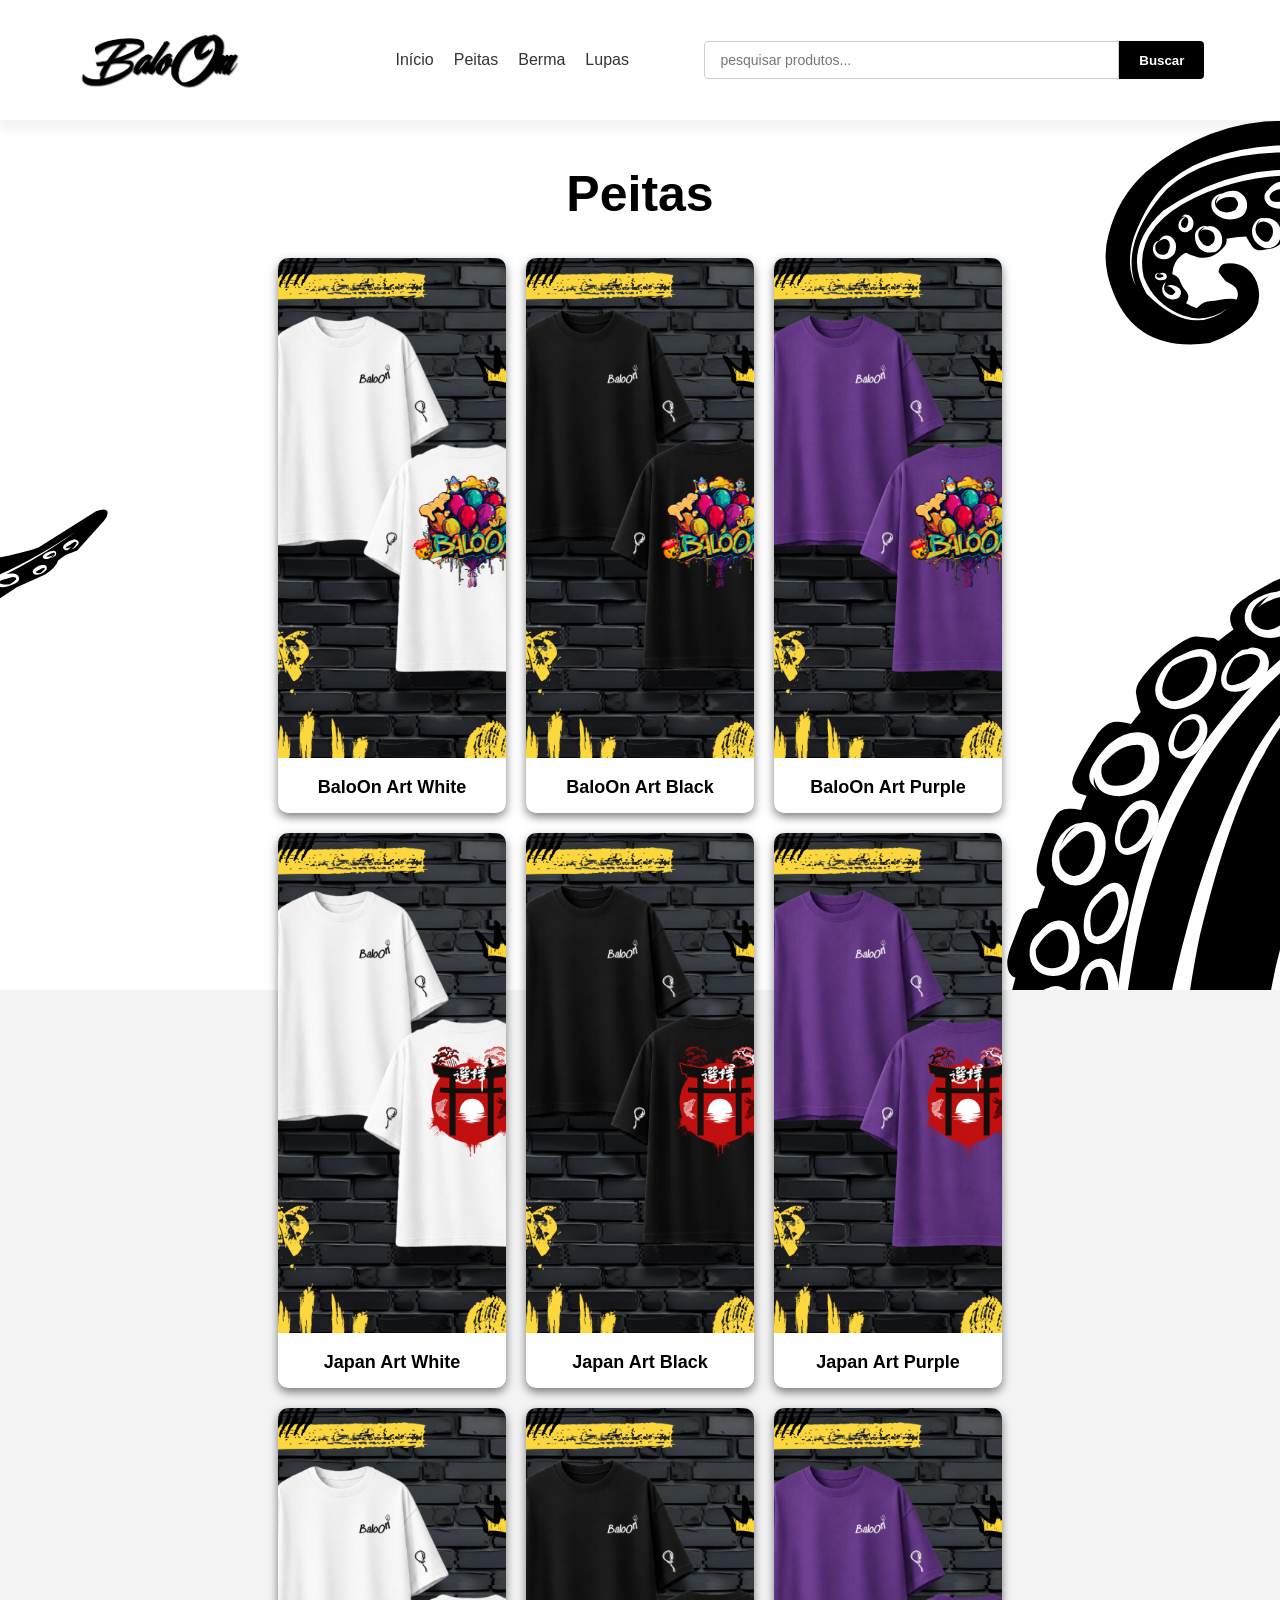
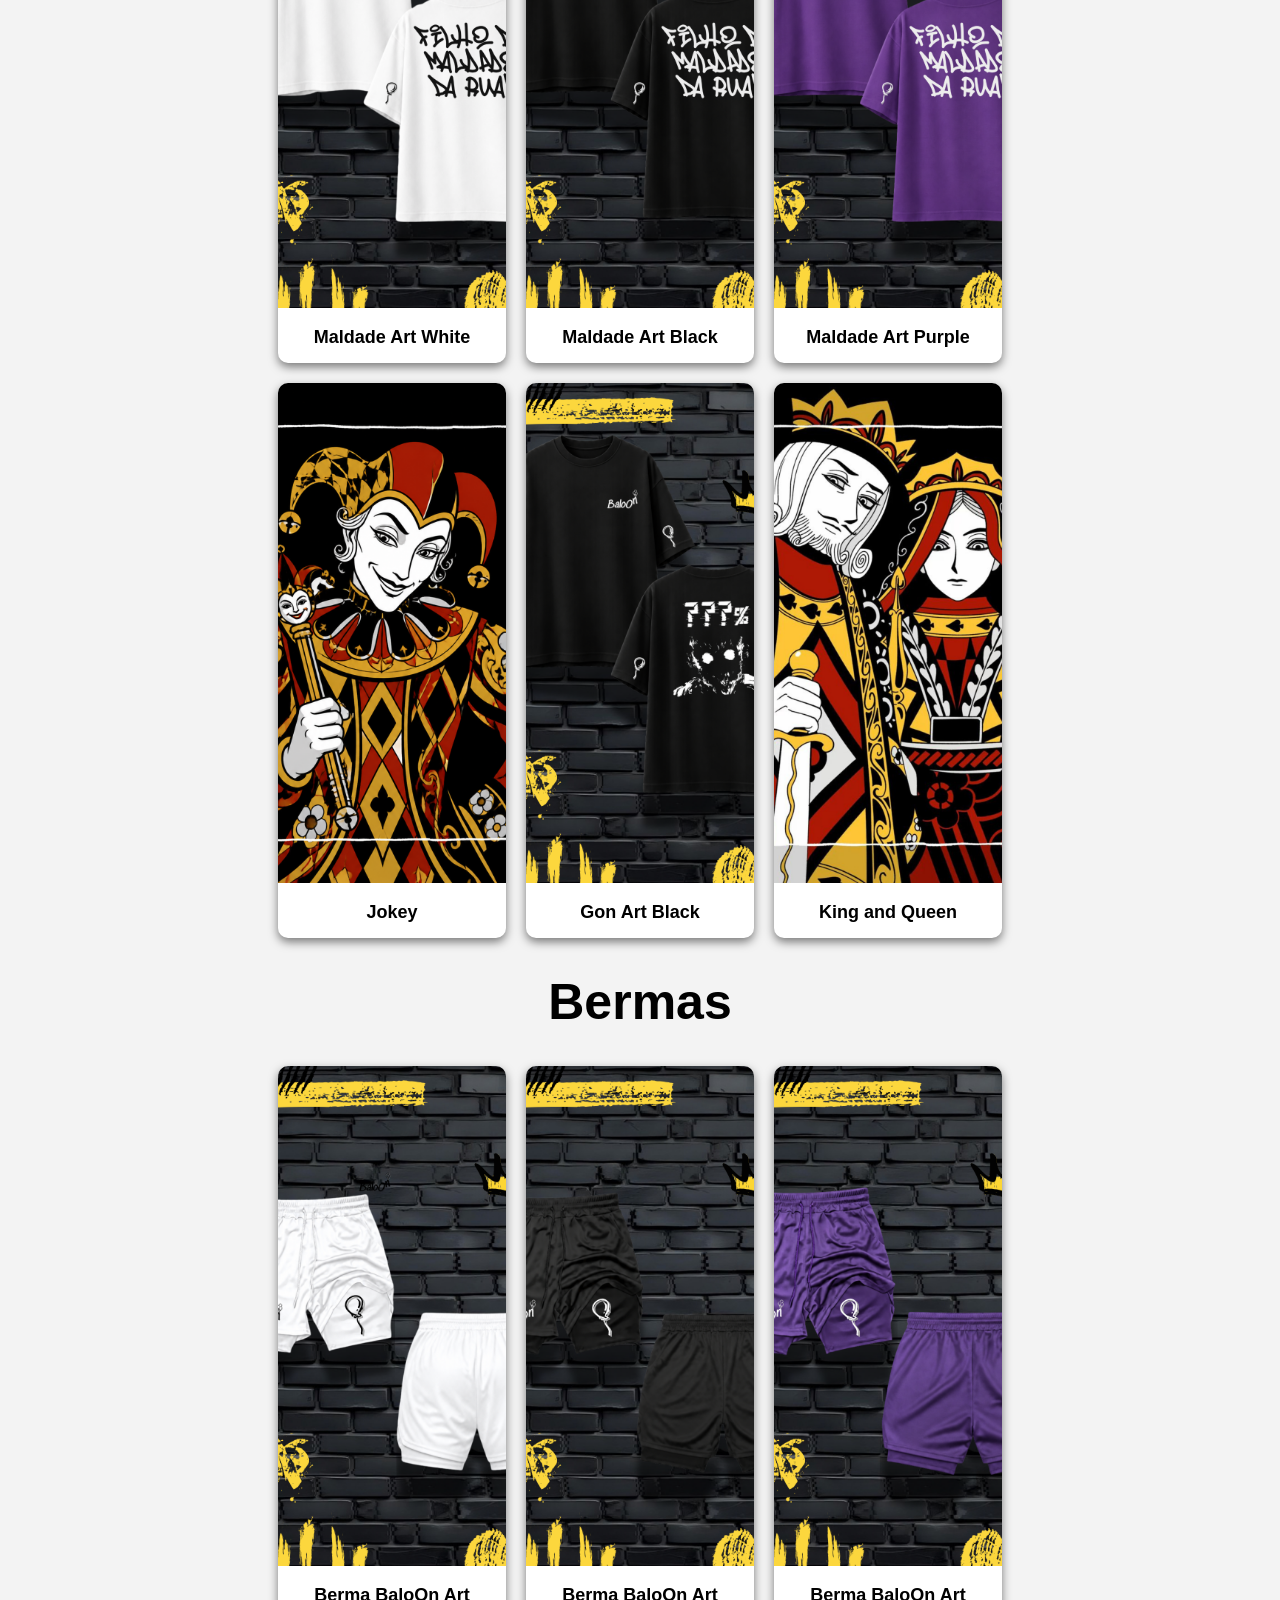
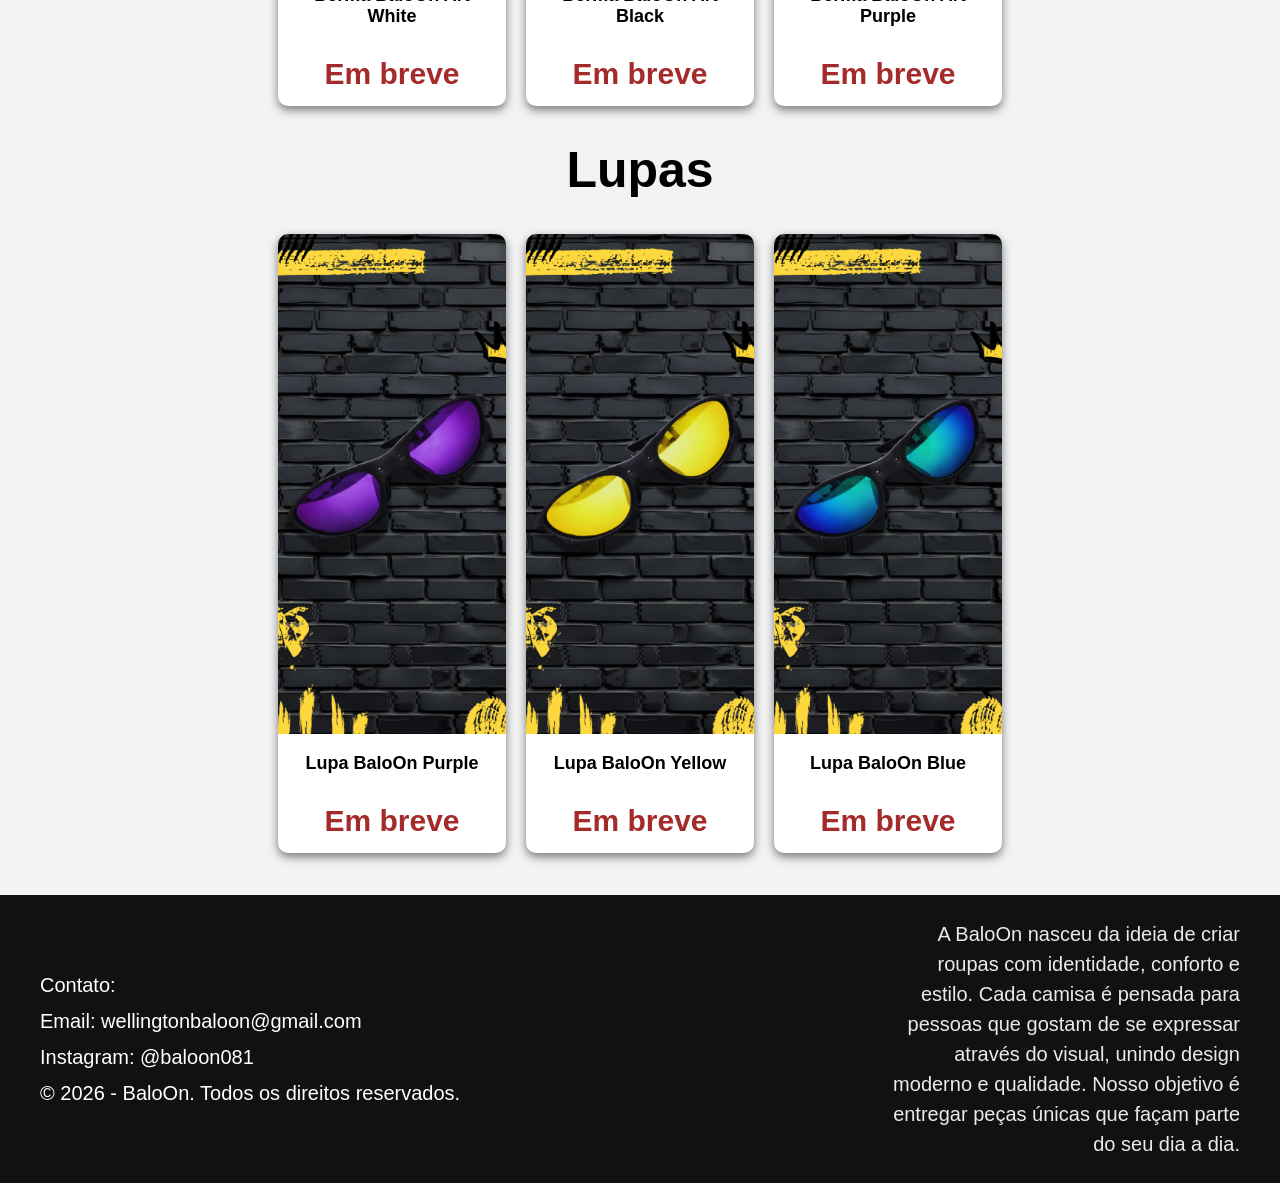
<file: index.html>
<!DOCTYPE html>
<html lang="pt-br">
<head>
    <meta charset="UTF-8">
    <meta name="viewport" content="width=device-width, initial-scale=1.0">
     <link rel="stylesheet" href="https://cdnjs.cloudflare.com/ajax/libs/font-awesome/5.12.1/css/all.min.css">
    <link rel="stylesheet" href="css/style-principal.css">
   
    <title>Pagina Principal</title>
</head>
<body>
    
   <header id="cabecalho">
    <!-- Bloco 1: Logo -->
    <div class="logo">
      <img class="baloon" src="imagens/BaloOn/1.png" alt="BaloOn">
    </div>
    
    <!-- Bloco 2: Menu (Se não houver este bloco, a logo fica sozinha na esquerda) -->
    <nav class="menu">
      <ul>
        <li><a href="#Inicio">Início</a></li>
        <li><a href="#Peitas">Peitas</a></li>
        <li><a href="#Bermas">Berma</a></li>
        <li><a href="#Lupas">Lupas</a></li>
      </ul>
    </nav>

    <!--Bloco 3: barra de pesquisa-->
    <form action="/buscar" class="barra-pesquisa" >
      <input type="text" name="q" placeholder="pesquisar produtos...">
      <button type="submit">Buscar</button>
    </form>

    <search></search>
    

  
  </header>

  <main>
    <h1 id="Inicio"></h1>
    <h1 id="Peitas">Peitas</h1>
    <section class="products">

       <!--Camisas BaloOn Art-->
      <a href="produto.html?id=1" class="product-link">
        <div class="product-card">
          <img src="imagens/BaloOn_camisas/Baloon-white.png" alt="Camisa BaloOn Art">
          <h3>BaloOn Art White</h3>
        </div>
      </a>

      <a href="produto.html?id=2" class="product-link">
        <div class="product-card">
          <img src="imagens/BaloOn_camisas/Baloon-black.png" alt="Camisa BaloOn Art">
          <h3>BaloOn Art Black</h3>
        </div>
     </a>

      <a href="produto.html?id=3" class="product-link">
        <div class="product-card">
          <img src="imagens/BaloOn_camisas/Baloon-purple.png" alt="Camisa BaloOn Art">
          <h3>BaloOn Art Purple</h3>
        </div>
      </a>

      <!--Camisas Japan Art-->
     <a href="produto.html?id=4" class="product-link">
        <div class="product-card">
          <img src="imagens/BaloOn_camisas/BaloOn-Japan-White.png" alt="Camisa BaloOn Art">
          <h3>Japan Art White</h3>
        </div>
      </a>

     <a href="produto.html?id=5" class="product-link">
        <div class="product-card">
          <img src="imagens/BaloOn_camisas/BaloOn-Japan-Black.png" alt="Camisa BaloOn Art">
          <h3>Japan Art Black</h3>
        </div>
      </a>

     <a href="produto.html?id=6" class="product-link">
        <div class="product-card">
          <img src="imagens/BaloOn_camisas/BaloOn-Japan-Purple.png" alt="Camisa BaloOn Art">
          <h3>Japan Art Purple</h3>
        </div>
      </a>

      <!--Camisas Maldade Art-->
      <a href="produto.html?id=7" class="product-link">
        <div class="product-card">
          <img src="imagens/BaloOn_camisas/BaloOn-Maldade-White.png" alt="Camisa BaloOn Art">
          <h3>Maldade Art White</h3>
        </div>
      </a>

      <a href="produto.html?id=8" class="product-link">
        <div class="product-card">
          <img src="imagens/BaloOn_camisas/BaloOn-Maldade-Black.png" alt="Camisa BaloOn Art">
          <h3>Maldade Art Black</h3>
        </div>
      </a>

      <a href="produto.html?id=9" class="product-link">
        <div class="product-card">
          <img src="imagens/BaloOn_camisas/BaloOn-Maldade-Purple.png" alt="Camisa BaloOn Art">
          <h3>Maldade Art Purple</h3>
        </div>
      </a>

      <!--Camisas Gon Art-->

       <a classe class="product-link">
        <div class="product-card">
          <img
            class="carta"
            src="imagens/background-carta2.png"
            data-original="imagens/background-carta2.png"
            data-alternativa="imagens/background-carta3.png"
            alt="Camisa BaloOn Art"
          >
          <h3>Jokey</h3>
        </div>
      </a>

      <a id="carta" href="produto.html?id=10" class="product-link">
        <div class="product-card">
          <img src="imagens/BaloOn_camisas/BaloOn-Gon-Black.png" alt="Camisa BaloOn Art">
          <h3>Gon Art Black</h3>
        </div>
      </a>

      <a class="product-link">
       <div class="product-card">
          <img
            class="carta"
            src="imagens/background-carta1.png"
            data-original="imagens/background-carta1.png"
            data-alternativa="imagens/background-carta3.png"
            alt="Camisa BaloOn Art"
          >
          <h3>King and Queen</h3>
        </div>
      </a>

    </section>

    <!--Bermas BaloOn Art-->
    <h1 id="Bermas">Bermas</h1>
    <section class="products">

      <a  class="product-link">
        <div class="product-card">
          <img src="imagens/BaloOn_bermas/BaloOn-Berma-White.png" alt="Berma BaloOn Art">
          <h3>Berma BaloOn Art White</h3>
          <h3 style="font-size: 30px; color:brown;" >Em breve</h3>
        </div>
      </a>

       <a  class="product-link">
        <div class="product-card">
          <img src="imagens/BaloOn_bermas/BaloOn-Berma-Black.png" alt="Berma BaloOn Art">
          <h3>Berma BaloOn Art Black</h3>
           <h3 style="font-size: 30px; color:brown;">Em breve</h3>
        </div>
      </a>

       <a class="product-link">
        <div class="product-card">
          <img src="imagens/BaloOn_bermas/BaloOn-Berma-Purple.png" alt="Berma BaloOn Art">
          <h3>Berma BaloOn Art Purple</h3>
           <h3 style="font-size: 30px; color:brown;" >Em breve</h3>
        </div>
      </a>

    </section>

    <!--Lupas BaloOn Art-->
    <h1 id="Lupas">Lupas</h1>
    <section class="products">
      
       <a class="product-link">
        <div class="product-card">
          <img src="imagens/BaloOn_Lupas/BaloOn-lupa-roxa.png" alt="Lupa BaloOn ">
          <h3>Lupa BaloOn Purple</h3>
           <h3 style="font-size: 30px; color:brown;" >Em breve</h3>
        </div>
      </a>

       <a class="product-link">
        <div class="product-card">
          <img src="imagens/BaloOn_Lupas/BaloOn-lupa-amarela.png" alt="Lupa BaloOn ">
          <h3>Lupa BaloOn Yellow</h3>
           <h3 style="font-size: 30px; color:brown;" >Em breve</h3>
        </div>
      </a>

       <a class="product-link">
        <div class="product-card">
          <img src="imagens/BaloOn_Lupas/BaloOn-lupa-azul.png" alt="Lupa BaloOn ">
          <h3>Lupa BaloOn Blue</h3>
           <h3 style="font-size: 30px; color:brown;" >Em breve</h3>
        </div>
      </a>

    </section>
    
   <footer class="site-footer">
  <div class="footer-content">
    <div class="footer-left">
      <p>Contato:</p>
      <p> Email: wellingtonbaloon@gmail.com</p>
      <p>  Instagram: <a href="https://www.instagram.com/baloon081?igsh=MWJyajg5eTQ0MDBvMQ%3D%3D&utm_source=qr">@baloon081</a></p>
      <p>© 2026 - BaloOn. Todos os direitos reservados.</p>
    </div>

    <p class="footer-description">
        A BaloOn nasceu da ideia de criar roupas com identidade, conforto e estilo.
        Cada camisa é pensada para pessoas que gostam de se expressar através do visual,
        unindo design moderno e qualidade. Nosso objetivo é entregar peças únicas
        que façam parte do seu dia a dia. 
    </p>
  </div>
</footer>
   
  </main>
  
    <script src="javaScript/scriptEffects.js"></script>
</body>
</html>
</file>
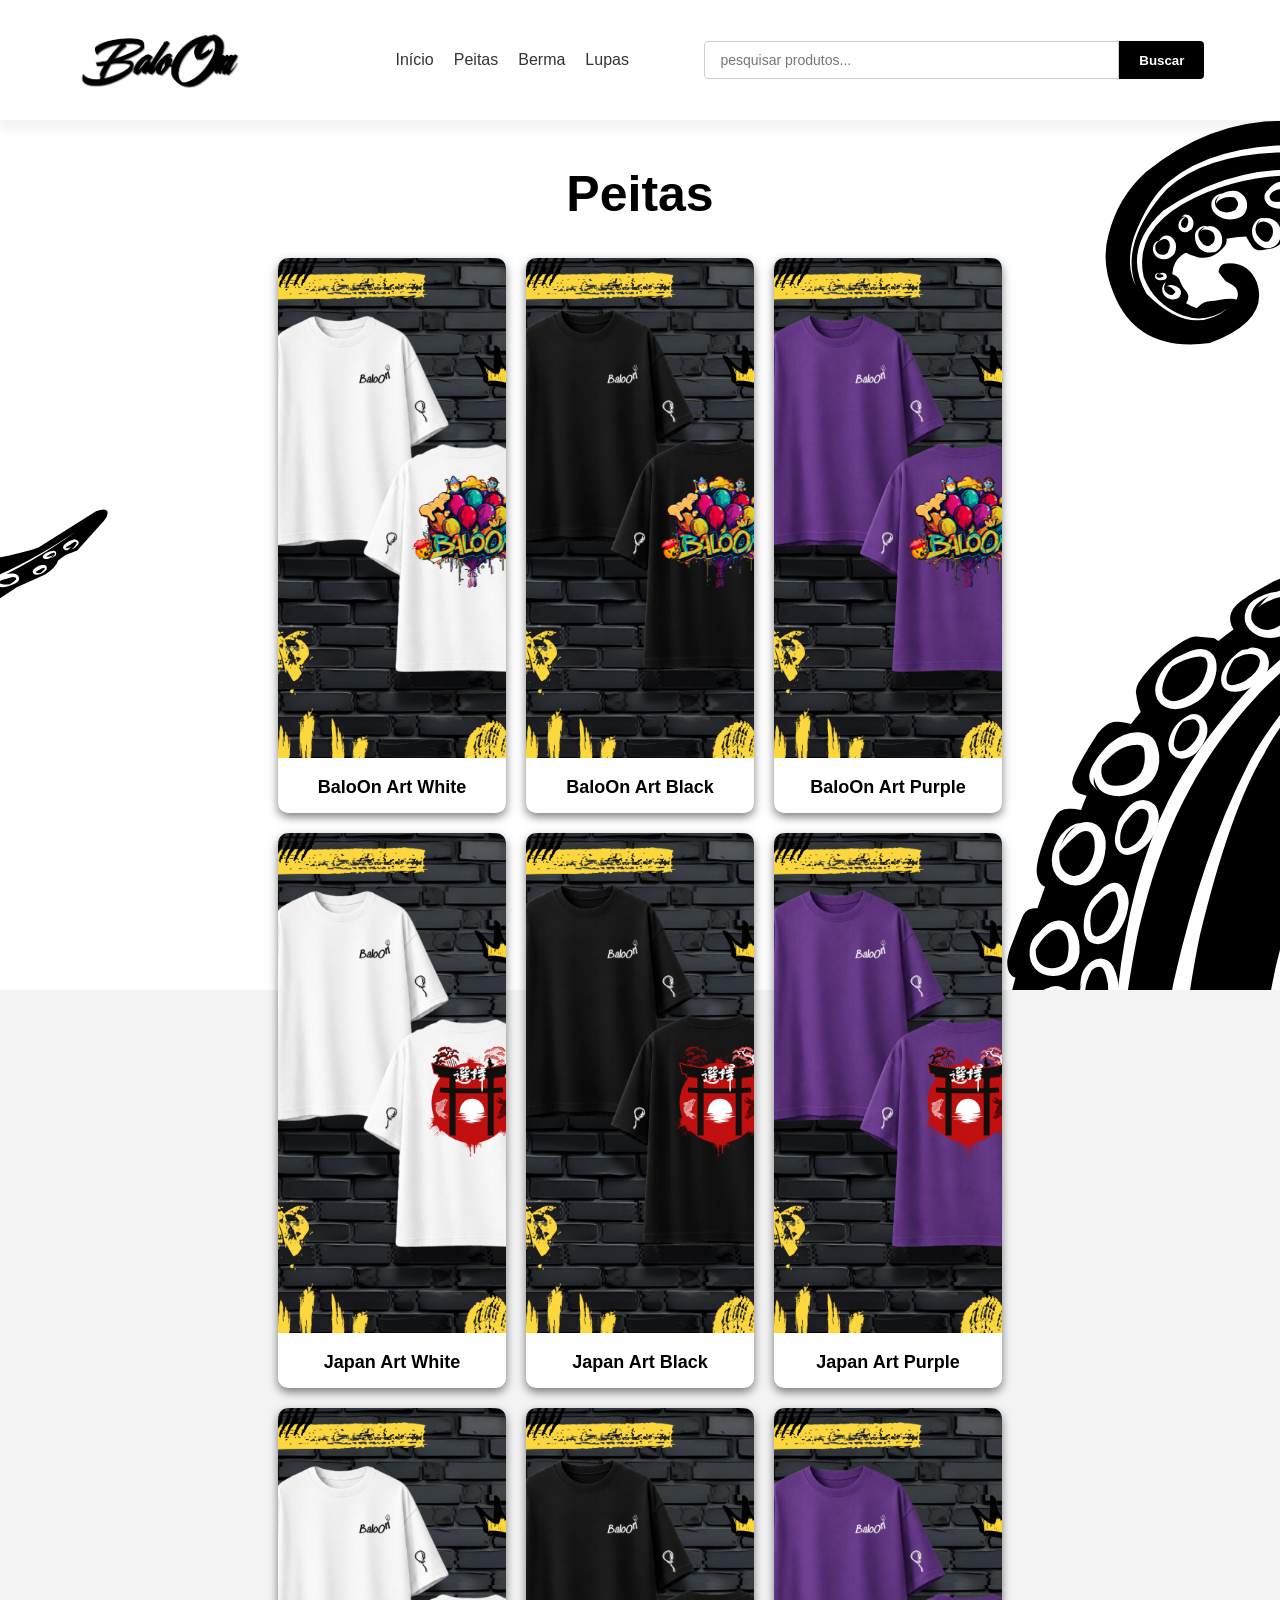
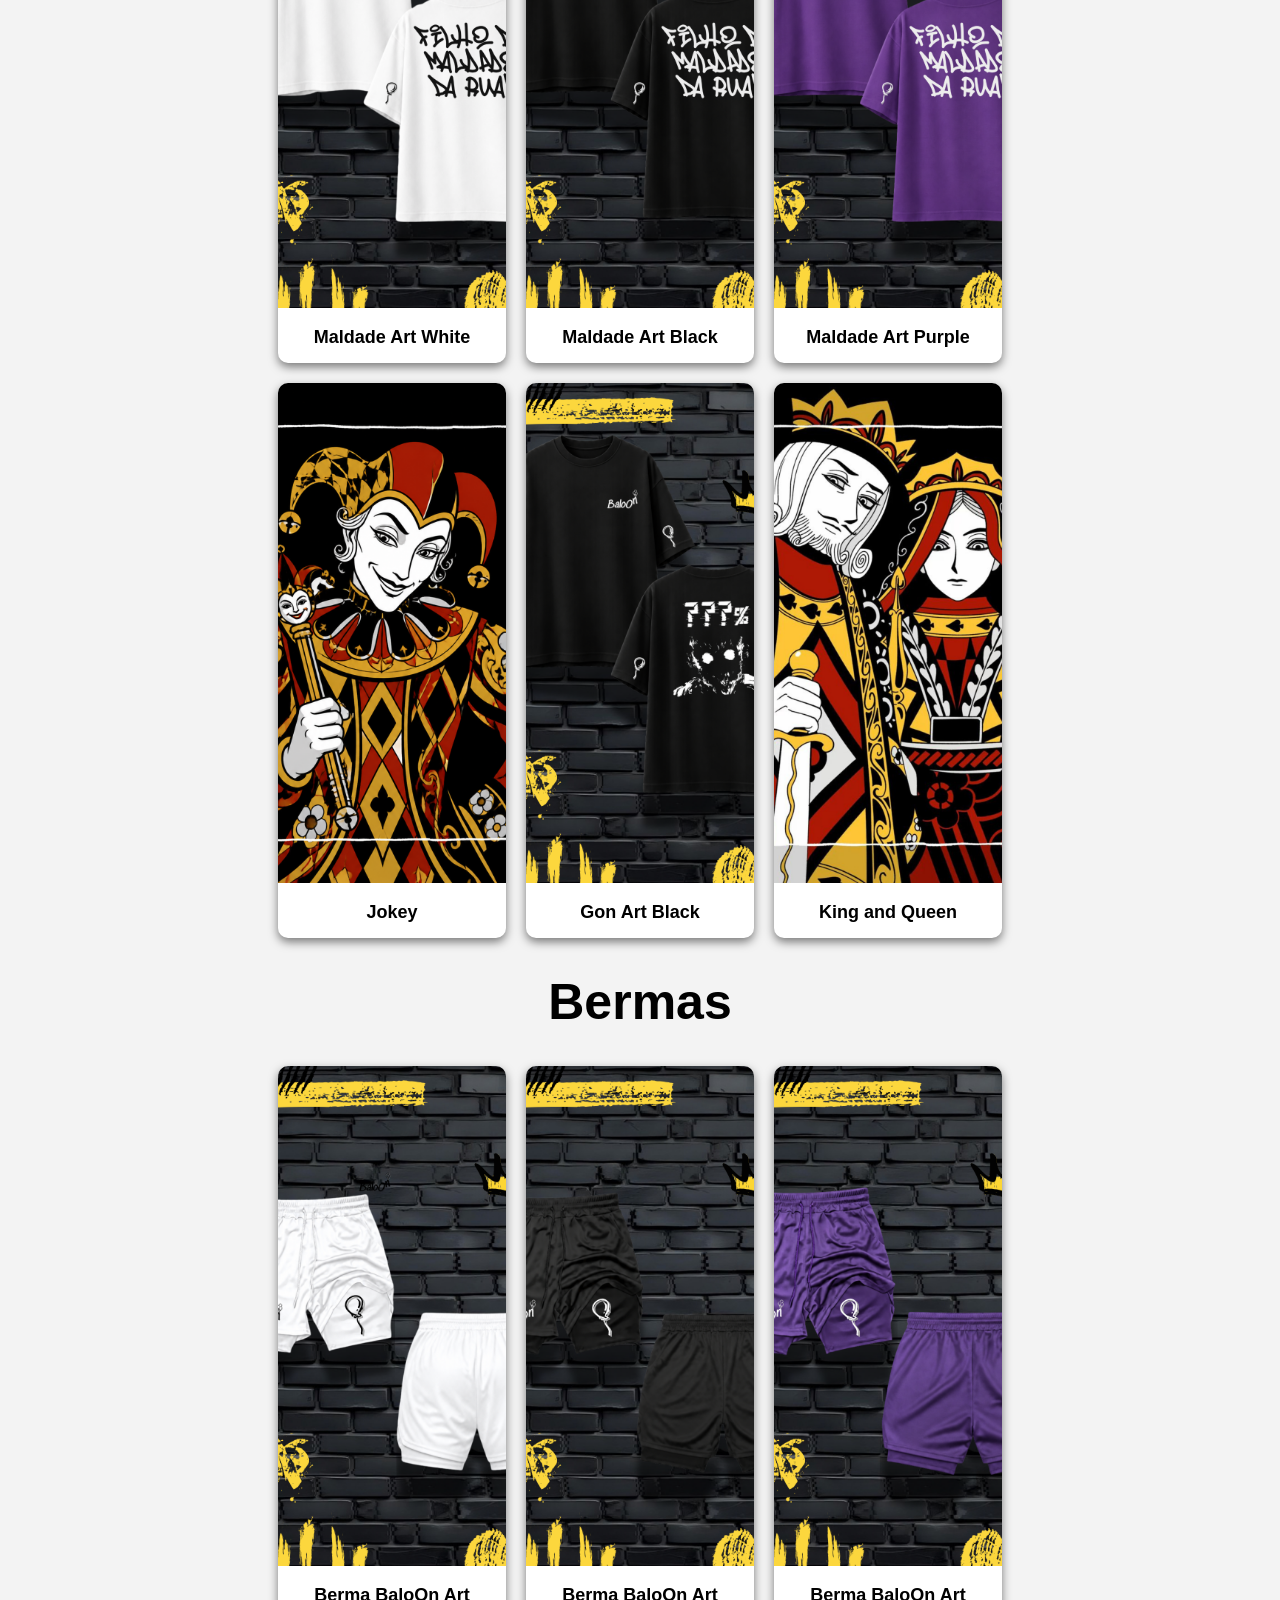
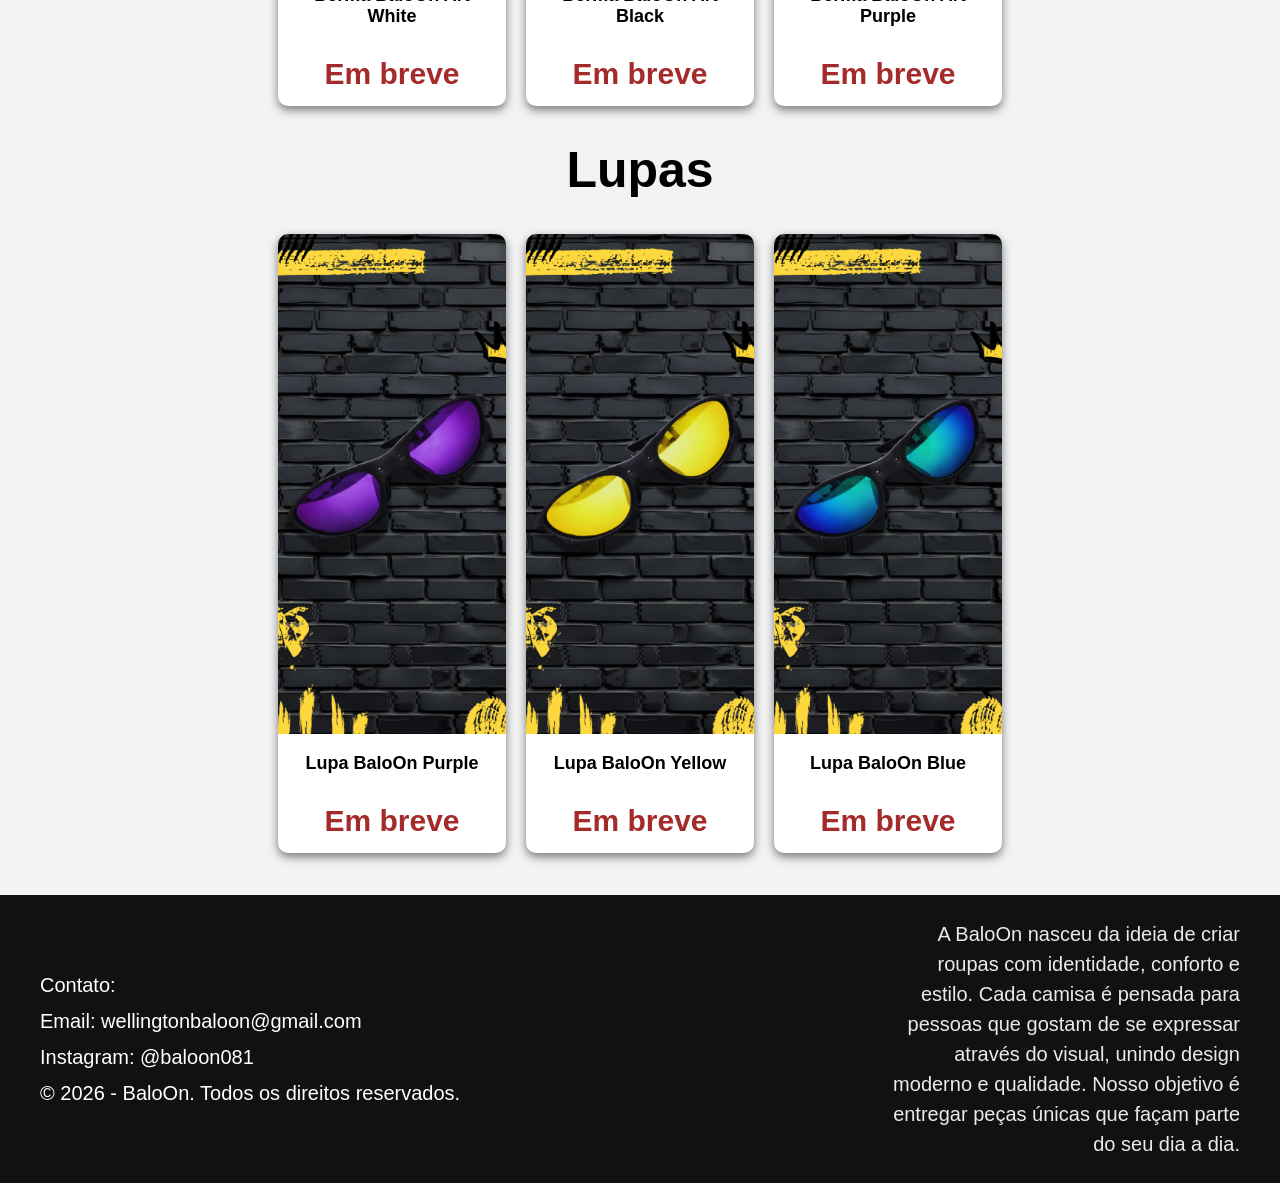
<file: produto.html>
<!DOCTYPE html>
<html lang="pt-BR">
<head>
    <meta charset="UTF-8">
    <meta name="viewport" content="width=device-width, initial-scale=1.0">
    <link rel="stylesheet" href="css/style-produto.css">
    <title>Produto | BaloOn</title>
</head>
<body>

<header>
    <div class="logo">
      <img class="baloon" src="imagens/BaloOn/1.png" alt="BaloOn">
    </div>
</header>

<main>
    <a href="index.html" class="back-button">← Voltar para a loja</a>

    <section class="product-page">
        <img id="product-image" src="" alt="Produto">

        <div class="product-info">
            <h2 id="product-name" class="no-select"></h2>
            <p id="product-description" class="no-select"></p>
            <span class="price" id="product-price" class="no-select"></span>

                <div class="delivery-options">
                    <p>Como você deseja receber?</p>

                    <label><input type="radio" name="delivery" value="Retirada na loja">Retirar na loja</label>
                    <label><input type="radio" name="delivery" value="Entrega em domicílio">Receber em casa</label>
            
                </div>

                    <div class="payment-options">
                    <p>Forma de pagamento</p>
                    <label><input type="radio" name="payment" value="Pix">Pix</label>
                    <label><input type="radio" name="payment" value="Cartão">Cartão</label>
                    <label><input type="radio" name="payment" value="Dinheiro">Dinheiro</label>

                </div>
                    <button id="whatsapp-button" class="whatsapp-button">Comprar no WhatsApp</button>
         </div>

    </section>
</main>

 <footer class="site-footer">
    <div class="footer-content">
      <p>© 2026 - BaloOn. Todos os direitos reservados.</p>
    </div>
  </footer>

<script src="javaScript/scriptLgc.js"></script>
<script src="javaScript/scriptEffects.js"></script>
</body>
</html>
</file>
<file: css/style-principal.css>
* {
    margin: 0;
    padding: 0;
    box-sizing: border-box;
    font-family: Arial, Helvetica, sans-serif;
}

body {
  background-color: #f3f3f3;
  background-image: url("../imagens/background3.png");
  background-repeat: no-repeat;
  background-position: center;
  background-attachment: fixed;
  position: relative;
  overflow-x: hidden;
}

main {
  position: relative;
  z-index: 1;
}


#cabecalho{
    position: sticky;
    top: 0;
    left: 0;
    z-index: 1000;
    display: flex;
    justify-content: space-between;
    align-items: center;
    width: 100%;
    padding: 0px;
    background-color: #ffffff;
    box-shadow: 0 10px 10px rgba(0, 0, 0, 0.05);
    gap: 20px;
}

.carrinho{
    margin: 10px;
}

.barra-pesquisa{
    display: flex;
    flex-grow: 1;
    max-width: 500px;
}

.barra-pesquisa input {
  width: 100%;
  padding: 10px 15px;
  border: 1px solid #cccccc;
  border-radius: 4px 0 0 4px;   /* Arredonda apenas os cantos esquerdos */
  font-size: 14px;
  outline: none;
  transition: border-color 0.3s;
}

.barra-pesquisa input:focus {
  border-color: #007bff;        /* Muda a cor da borda ao clicar */
}

.barra-pesquisa button {
  padding: 10px 20px;
  border: none;
  background-color: #000000;    /* Cor azul do botão */
  color: white;
  border-radius: 0 4px 4px 0;   /* Arredonda apenas os cantos direitos */
  cursor: pointer;
  font-weight: bold;
  transition: background-color 0.3s;
}

.barra-pesquisa button:hover {
  background-color: #007bff;    /* Azul mais escuro ao passar o mouse */
}

/* 1. Define um tamanho fixo e seguro para a MOLDURA da logo */
.logo {
  width: 320px;       /* Ajuste a largura desejada para o seu balão */
  height: 120px;       /* Ajuste a altura desejada para o seu balão */
  overflow: hidden;   /* Impede que a imagem mude o tamanho da div ou do header */
  display: flex;
  align-items: center;
  justify-content: center;
}

/* 2. Controla o comportamento da imagem do balão */
.logo img {
  width: 200px;
  height: 200px;
  object-fit: contain; /* Mantém a proporção exata sem distorcer o balão */
  transition: transform 0.3s ease; /* Faz o efeito de zoom ser suave */
}

/* 3. Faz o zoom APENAS na imagem quando o mouse passar por cima */
.logo:hover img {
  transform: scale(1); /* Aumenta a imagem em 20% do tamanho sem mexer na div */
}
.carrinho img{
     max-height: 100px;
    max-width: 500px;
    display: block;
}


.menu ul{
    display: flex;
    list-style: none;
    margin: 0;
    padding: 0;
    gap: 20px;
}

.menu a{
    text-decoration: none;
    color: #333333;
    font-family: sans-serif;
    font-size: 16px;
    font-weight: 500;
    transition: color o.3s ease;
}

.menu a:hover{
    color: #007bff;
}

h1 {
  font-family:'Franklin Gothic Medium', 'Arial Narrow', Arial, sans-serif;
    padding: 15px;
    font-size: 50px;
    text-align: center;
}
/*----------------------------------------------------------------------------------------------------------------------------------------------------------*/
/* Produtos */
.products {
    display: grid;
    justify-content: center;
    grid-template-columns: repeat(3, minmax(100px, 0.19fr));
    gap: 20px;
    margin: 20px;
}
.product-card {
    background-color: #fff;
    border-radius: 10px;
    overflow: hidden;
    box-shadow: 0 4px 10px rgba(0,0,0,0.5);
    transition: transform 0.3s;
}

.product-card:hover {
    transform: scale(1.05);
}

.product-card img {
    width: 100%;
    height: 500px;
    object-fit: cover;
}

.product-card h3 {
    font-family:'Franklin Gothic Medium', 'Arial Narrow', Arial, sans-serif;
    padding: 15px;
    font-size: 18px;
    text-align: center;
}

.product-link {
    display: flex;
    justify-content: space-between;
    text-decoration: none;
    color: inherit;
    
}
/*----------------------------------------------------------------------------------------------------------------------------------------------------------*/



/* ===== Rodapé ===== */
.site-footer {
    background: #111;
    color: #fff;
    padding: 24px 20px;
    margin-top: 42px;
}

.footer-content {
    max-width: 1200px;
    margin: 0 auto;
    display: flex;
    justify-content: space-between;
    align-items: center;
    gap: 30px;
}

.footer-left {
    display: flex;
    flex-direction: column;
    align-items: flex-start;
    gap: 8px;
}

.footer-left p {
    margin: 0;
    font-size: 20px;
    line-height: 1.4;
}

.footer-description {
    margin: 0;
    max-width: 360px;
    text-align: right;
    line-height: 1.5;
    font-size: 20px;
    color: #eaeaea;
}

.footer-content a {
    color: #fff;
    text-decoration: none;
}

.footer-content a:hover {
    text-decoration: underline;
}
/*----------------------------------------------------------------------------------------------------------------------------------------------------------*/

/* ===== Responsividade ===== */

/* Tablets grandes */
@media (max-width: 1100px) {
  #cabecalho {
    flex-wrap: wrap;
    justify-content: center;
    gap: 10px;
    padding: 10px 15px;
  }

  .logo {
    width: 220px;
    height: auto;
    order: 1;
  }

  .barra-pesquisa {
    order: 3;
    width: 100%;
    max-width: 600px;
  }

  .carrinho {
    order: 2;
    margin: 0;
  }

  .products {
    grid-template-columns: repeat(2, minmax(200px, 1fr));
  }
}

/* Tablets / celulares grandes */
@media (max-width: 768px) {
  .menu ul {
    flex-wrap: wrap;
    justify-content: center;
    gap: 10px 20px;
  }

  .menu a {
    font-size: 14px;
  }

  h1 {
    font-size: 36px;
  }

  .products {
    grid-template-columns: repeat(2, minmax(180px, 1fr));
    margin: 15px;
    gap: 15px;
  }

  .product-card img {
    height: 350px;
  }

  .site-footer {
    padding: 20px 15px;
  }

  .footer-content {
    flex-direction: column;
    align-items: flex-start;
  }

  .footer-description {
    text-align: left;
    max-width: 100%;
    font-size: 16px;
  }
}

/* Celulares */
@media (max-width: 480px) {
  #cabecalho {
    gap: 8px;
  }

  .logo {
    width: 170px;
  }

  .logo img {
    width: 100%;
    height: auto;
  }

  .barra-pesquisa {
    max-width: 100%;
  }

  .barra-pesquisa input {
    font-size: 13px;
  }

  .barra-pesquisa button {
    padding: 10px 14px;
    font-size: 12px;
  }

  .products {
    grid-template-columns: 1fr;
    margin: 10px;
  }

  .product-card img {
    height: 280px;
  }

  h1 {
    font-size: 28px;
    padding: 10px;
  }

  .menu ul {
    gap: 8px 14px;
  }

  .menu a {
    font-size: 13px;
  }
}
</file>
<file: css/style-produto.css>
* {
    margin: 0;
    padding: 0;
    box-sizing: border-box;
    font-family: Arial, Helvetica, sans-serif;
}
html, body {
    height: 100%;
}

body {
    background-color: #f3f3f3;
    background-image: url("../imagens/background3.png");
    background-repeat: no-repeat;
    background-position: center;
    background-attachment: fixed;
     display: flex;
    flex-direction: column;
    min-height: 100vh;
    margin: 0;
}

header {
    width: 100%;
    display: flex;
    justify-content: center;
    align-items: center;
    padding-top: 18px;
}

header h1 {
    font-size: 52px;
    font-weight: 700;
    line-height: 1;
    margin: 0;
    letter-spacing: 0.5px;
}

main {
    width: min(1100px, calc(100% - 40px));
    margin: 0 auto;
      flex: 1;
}

/* 1. Define um tamanho fixo e seguro para a MOLDURA da logo */
.logo {
  width: 320px;       /* Ajuste a largura desejada para o seu balão */
  height: 120px;       /* Ajuste a altura desejada para o seu balão */
  overflow: hidden;   /* Impede que a imagem mude o tamanho da div ou do header */
  display: flex;
  align-items: center;
  justify-content: center;
}

/* 2. Controla o comportamento da imagem do balão */
.logo img {
  width: 250px;
  height: 250px;
  object-fit: contain; /* Mantém a proporção exata sem distorcer o balão */
  transition: transform 0.3s ease; /* Faz o efeito de zoom ser suave */
}

/* 3. Faz o zoom APENAS na imagem quando o mouse passar por cima */
.logo:hover img {
  transform: scale(1); /* Aumenta a imagem em 20% do tamanho sem mexer na div */
}

.back-button {
    display: inline-block;
    background: #e2e2e2;
    color: #1f1f1f;
    text-decoration: none;
    font-weight: 600;
    padding: 10px 18px;
    border-radius: 8px;
    margin: 18px 0 24px;
    box-shadow: 0 2px 6px rgba(0, 0, 0, 0.15);
    transition: 0.2s ease;
}

.back-button:hover {
    background: #d5d5d5;
}

.product-page {
    width: min(980px, 100%);
    margin: 0 auto;
    background: #f3f3f3;
    border-radius: 12px;
    box-shadow: 10px 10px 10px 10px rgba(0, 0, 0, 0.12);
    display: flex;
    align-items: center;
    justify-content: center;
    gap: 36px;
    padding: 28px 26px;
    min-height: 500px;
}

.product-page img {
    width: 430px;
    max-width: 100%;
    height: 420px;
    object-fit: contain;
    display: block;
    background: #f8f8f8;
    border-radius: 8px;
}

.product-info {
    flex: 1;
    min-width: 300px;
    display: flex;
    flex-direction: column;
    justify-content: center;
}

.product-info h2 {
    font-size: 2.1rem;
    margin: 0 0 8px;
    font-weight: 700;
}

.product-info p {
    font-size: 1.15rem;
    margin: 0 0 18px;
    color: #222;
}

.price {
    display: block;
    font-size: 2.1rem;
    font-weight: 700;
    margin: 8px 0 18px;
    color: #111;
}

.delivery-options,
.payment-options {
    margin-bottom: 18px;
}

.delivery-options p,
.payment-options p {
    font-size: 1.1rem;
    font-weight: 700;
    margin: 0 0 8px;
    color: #111;
}

.delivery-options label,
.payment-options label {
    display: block;
    font-size: 1rem;
    margin: 6px 0;
    color: #222;
}

.delivery-options input,
.payment-options input {
    margin-right: 8px;
    transform: scale(1.08);
}

.whatsapp-button {
    width: 100%;
    max-width: 400px;
    margin-top: 10px;
    padding: 16px 18px;
    border: none;
    border-radius: 8px;
    background: #2ed47a;
    color: #fff;
    font-size: 1.08rem;
    font-weight: 700;
    cursor: pointer;
    box-shadow: 0 3px 8px rgba(0, 0, 0, 0.12);
    transition: 0.2s ease;
}

.whatsapp-button:hover {
    background: #25c96d;
    transform: translateY(-1px);
}

.no-select {
    -webkit-user-select: none;
    -moz-user-select: none;
    -ms-user-select: none;
    user-select: none;
}

.site-footer {
    background: #111;
    color: #fff;
    padding: 24px 20px;
    margin-top: 42px;
}

.footer-content {
    max-width: 1200px;
    margin: 0 auto;
    display: flex;
    justify-content: center;
    align-items: center;
    gap: 30px;
}

.footer-left {
    display: flex;
    flex-direction: column;
    align-items: flex-start;
    gap: 8px;
}

.footer-left p {
    margin: 0;
    font-size: 20px;
    line-height: 1.4;
}

.footer-description {
    margin: 0;
    max-width: 360px;
    text-align: right;
    line-height: 1.5;
    font-size: 20px;
    color: #eaeaea;
}

.footer-content a {
    color: #fff;
    text-decoration: none;
}

.footer-content a:hover {
    text-decoration: underline;
}

/* ===== Responsividade da página do produto ===== */

@media (max-width: 980px) {
    .product-page {
        flex-direction: column;
        text-align: center;
        gap: 20px;
        padding: 24px 20px;
        min-height: auto;
    }

    .product-page img {
        width: min(100%, 420px);
        height: auto;
        max-height: 420px;
    }

    .product-info {
        min-width: 0;
        width: 100%;
        align-items: center;
    }

    .product-info h2,
    .product-info p,
    .price {
        text-align: center;
    }

    .whatsapp-button {
        max-width: 100%;
    }
}

@media (max-width: 768px) {
    header {
        padding-top: 12px;
    }

    header h1 {
        font-size: 38px;
    }

    .logo {
        width: 220px;
        height: auto;
    }

    .logo img {
        width: 170px;
        height: 170px;
    }

    .product-page {
        width: min(92%, 100%);
        padding: 20px 16px;
        gap: 18px;
    }

    .product-info h2 {
        font-size: 1.8rem;
    }

    .product-info p {
        font-size: 1rem;
    }

    .price {
        font-size: 1.8rem;
    }

    .delivery-options p,
    .payment-options p {
        font-size: 1rem;
    }

    .delivery-options label,
    .payment-options label {
        font-size: 0.95rem;
    }

    .footer-content {
        flex-direction: column;
        text-align: center;
    }

    .footer-description {
        text-align: center;
    }
}

@media (max-width: 480px) {
    header h1 {
        font-size: 30px;
    }

    .back-button {
        padding: 9px 14px;
        font-size: 0.9rem;
    }

    .product-page {
        width: min(94%, 100%);
        padding: 18px 14px;
    }

    .product-page img {
        width: 100%;
        max-width: 280px;
        height: auto;
    }

    .product-info h2 {
        font-size: 1.5rem;
    }

    .product-info p {
        font-size: 0.95rem;
    }

    .price {
        font-size: 1.6rem;
    }

    .whatsapp-button {
        font-size: 1rem;
        padding: 14px 16px;
    }
}
</file>
